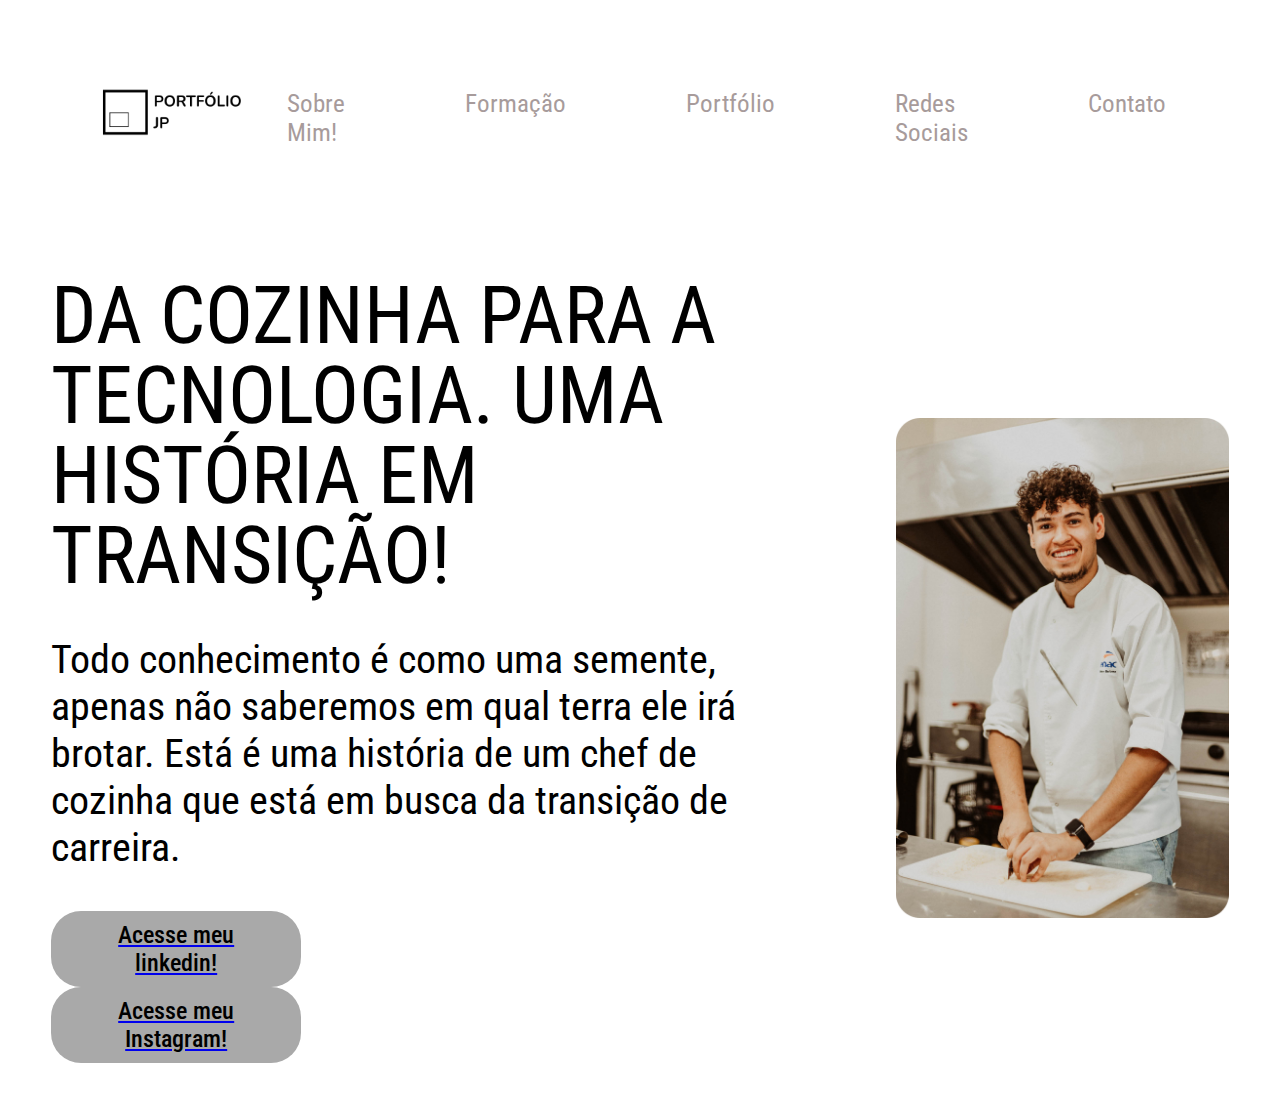
<file: index.html>
<!DOCTYPE html>
<html lang="pt-br">
<head>
    <meta charset="UTF-8">
    <meta name="viewport" content="width=device-width, initial-scale=1.0">

<!DOCTYPE html>
<html lang="pt-br">
<head>
    <meta charset="UTF-8">
    <meta name="viewport" content="width=device-width, initial-scale=1.0">

        <!-- Buscando fonte -->
         
    <link rel="preconnect" href="https://fonts.googleapis.com">
    <link rel="preconnect" href="https://fonts.gstatic.com" crossorigin>
    <link href="https://fonts.googleapis.com/css2?family=Roboto+Condensed:ital,wght@0,100..900;1,100..900&display=swap" rel="stylesheet">


    <title>Portifólio João Pedro Barbosa</title>
    <link rel="stylesheet" href="style.css">
</head>

<body>

        <!-- Cabeçalho -->

    <header>
        <div class="interface">
            <div class="logo">
                <a href="index.html">
                    <img 
                    src="images/logojp.png" 
                    alt="logo do projeto"
                    class="imagemReduzida">
                </a>
            </div> <!-- Fecha a classe logo-->

                    <!-- MEUNU PRINCIPAL-->

            <nav class="menu">
                <ul>
                    <li><a href="sobre.html">Sobre Mim!</a></li>
                    <li><a href="formacao.html">Formação</a></li>
                    <li><a href="portifolio.html">Portfólio</a></li>
                    <li><a href="https://linktr.ee/JoaoPedroBarbosaUNINTER">Redes Sociais</a></li>
                    <li><a href="Contato.html">Contato</a></li>
                </ul>
            </nav>
        
        </div> <!-- Fecha a classe interface-->

                    <!-- CONTEUDO-->

    </header>
    <main>
        <section class="toposite">
            <div class="interface">
                <div class="flex">
                    <div class="txtsite">
                        <h1>DA COZINHA PARA A TECNOLOGIA. UMA HISTÓRIA EM TRANSIÇÃO!</h1>
                        <P>Todo conhecimento é como uma semente, apenas não saberemos em qual terra ele irá brotar. Está é uma história de um chef de cozinha que está em busca da transição de carreira.</P>

                    <!-- LINKS REDES SOCIAIS-->

                        <div class="botaocontato">
                            <a 
                            href="https://www.linkedin.com/in/jo%C3%A3o-pedro-barbosa-2b99a675/?lipi=urn%3Ali%3Apage%3Ad_flagship3_feed%3Bs8DoP7fMRnmKgeaPsvj54w%3D%3D"><button>Acesse meu linkedin!</button>
                            </a> 
                            <a 
                            href="https://www.instagram.com/chefjoaobarbosa"><button>Acesse meu Instagram!</button>
                            </a>                             
                        </div> <!-- Fecha a classe botaocontato-->
                    </div> <!-- Fecha a classe txtsite-->

                    <!-- IMAGENS-->

                    <div class="imgtopo">
                        <img 
                        src="images/fotoperfil.png" 
                        alt="Chef João Barbosa"
                        height="500px"
                        >
                    </div> <!-- Fecha a classe imgtopo-->
                </div> <!-- Fecha a classe flex-->

            </div> <!-- Fecha a classe interface-->

        </section>

        
    </main>


</body>
</html>
</file>
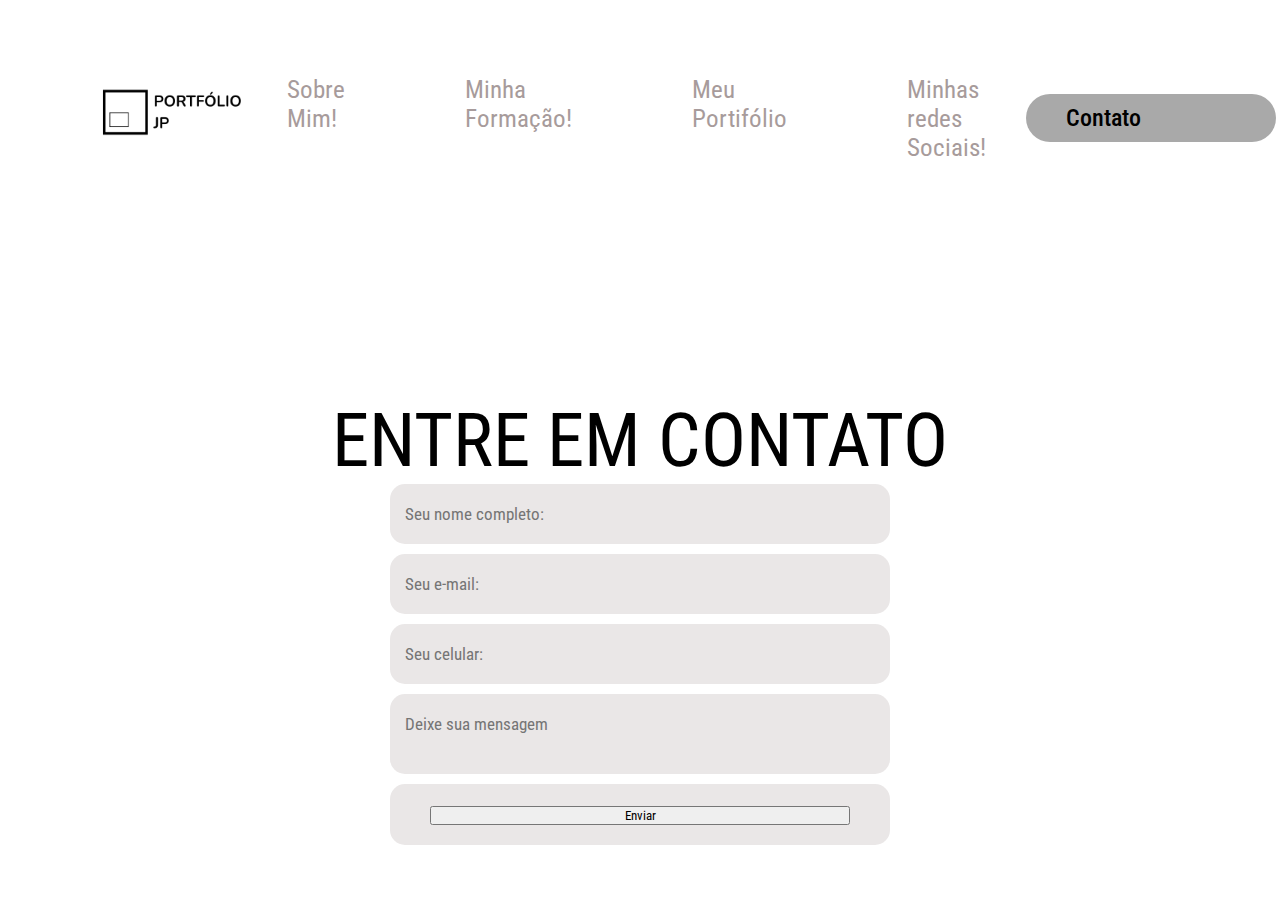
<file: Contato.html>
<!DOCTYPE html>
<html lang="pt-br">
<head>
    <meta charset="UTF-8">
    <meta name="viewport" content="width=device-width, initial-scale=1.0">

<link rel="preconnect" href="https://fonts.googleapis.com">
<link rel="preconnect" href="https://fonts.gstatic.com" crossorigin>
<link href="https://fonts.googleapis.com/css2?family=Roboto+Condensed:ital,wght@0,100..900;1,100..900&display=swap" rel="stylesheet">


    <title>Portifólio João Pedro Barbosa</title>
    <link rel="stylesheet" href="style.css">
</head>

<body>
    
    <header>
        <div class="interface">
            <div class="logo">
                <a href="index.html">
                    <img 
                    src="images/logojp.png" 
                    alt="logo do projeto"
                    class="imagemReduzida"
                    >
                </a>

            </div> <!-- Fecha a classe logo-->
            <nav class="menu">
                <ul>
                    <li><a href="sobre.html">Sobre Mim!</a></li>
                    <li><a href="formacao.html">Minha Formação!</a></li>
                    <li><a href="portifolio.html">Meu Portifólio</a></li>
                    <li><a href="https://linktr.ee/JoaoPedroBarbosaUNINTER">Minhas redes Sociais!</a></li>
                </ul>
            </nav>
            <div class="botaocontato">
                <a href="Contato.html">
                    <button>Contato</button>
            </div>
            </a>
        </div> <!-- Fecha a classe interface-->

    </header>
    <main>
        <section class="toposite">
            <div class="interface">
                

            </div> <!-- Fecha a classe interface-->

        </section>
                        <!-- ENTRE EM CONTATO -->


        <section class="formulario">
            <div class="interface">
                <h2 class="titulo">ENTRE EM CONTATO</h2>
                <form action="">
                    <input type="text" placeholder="Seu nome completo:" required>
                    <input type="text" placeholder="Seu e-mail:" required>
                    <input type="text" placeholder="Seu celular:">
                    <textarea name="" id="" placeholder="Deixe sua mensagem" required></textarea>
                    <div class="botaoenviar">
                        <button type="submit">Enviar</button>
                    </div>
                </form>
            </div> <!-- Fecha a classe interface-->
        </section>
    </main>


</body>
</html>
</file>
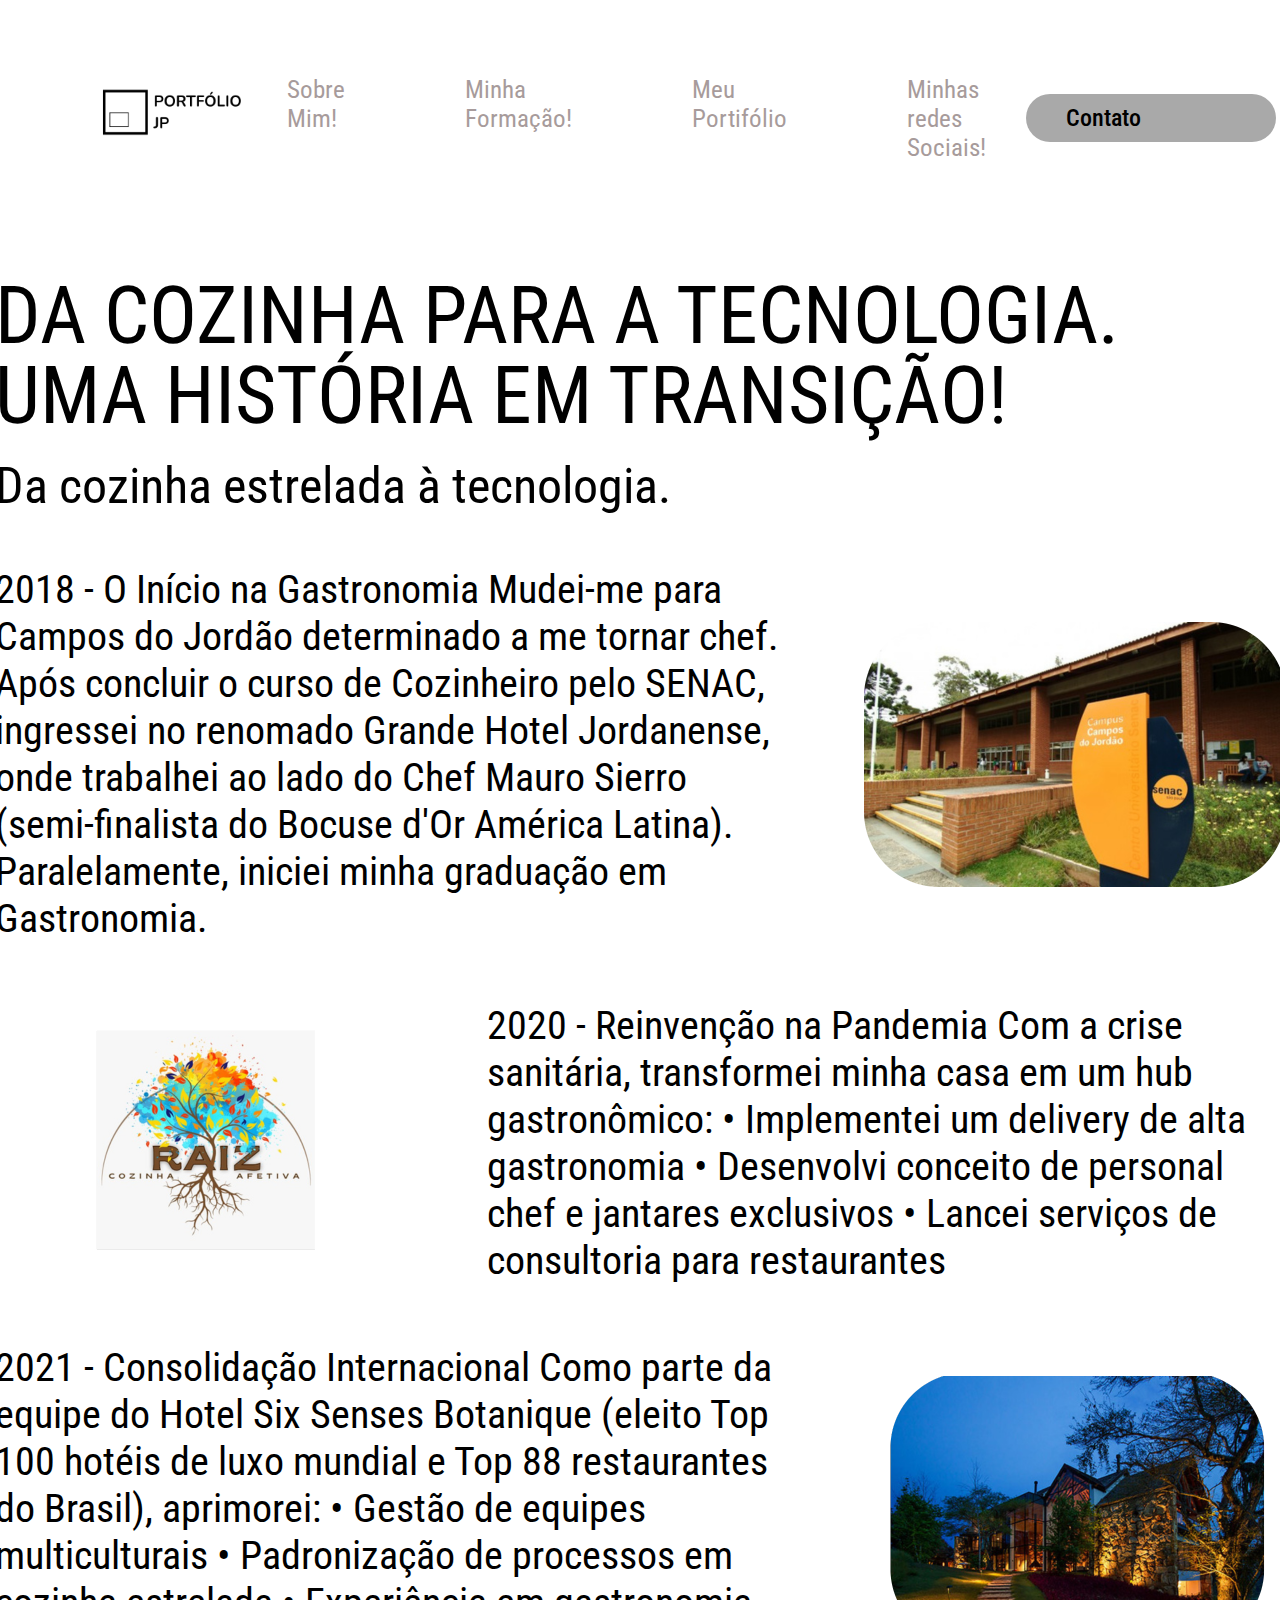
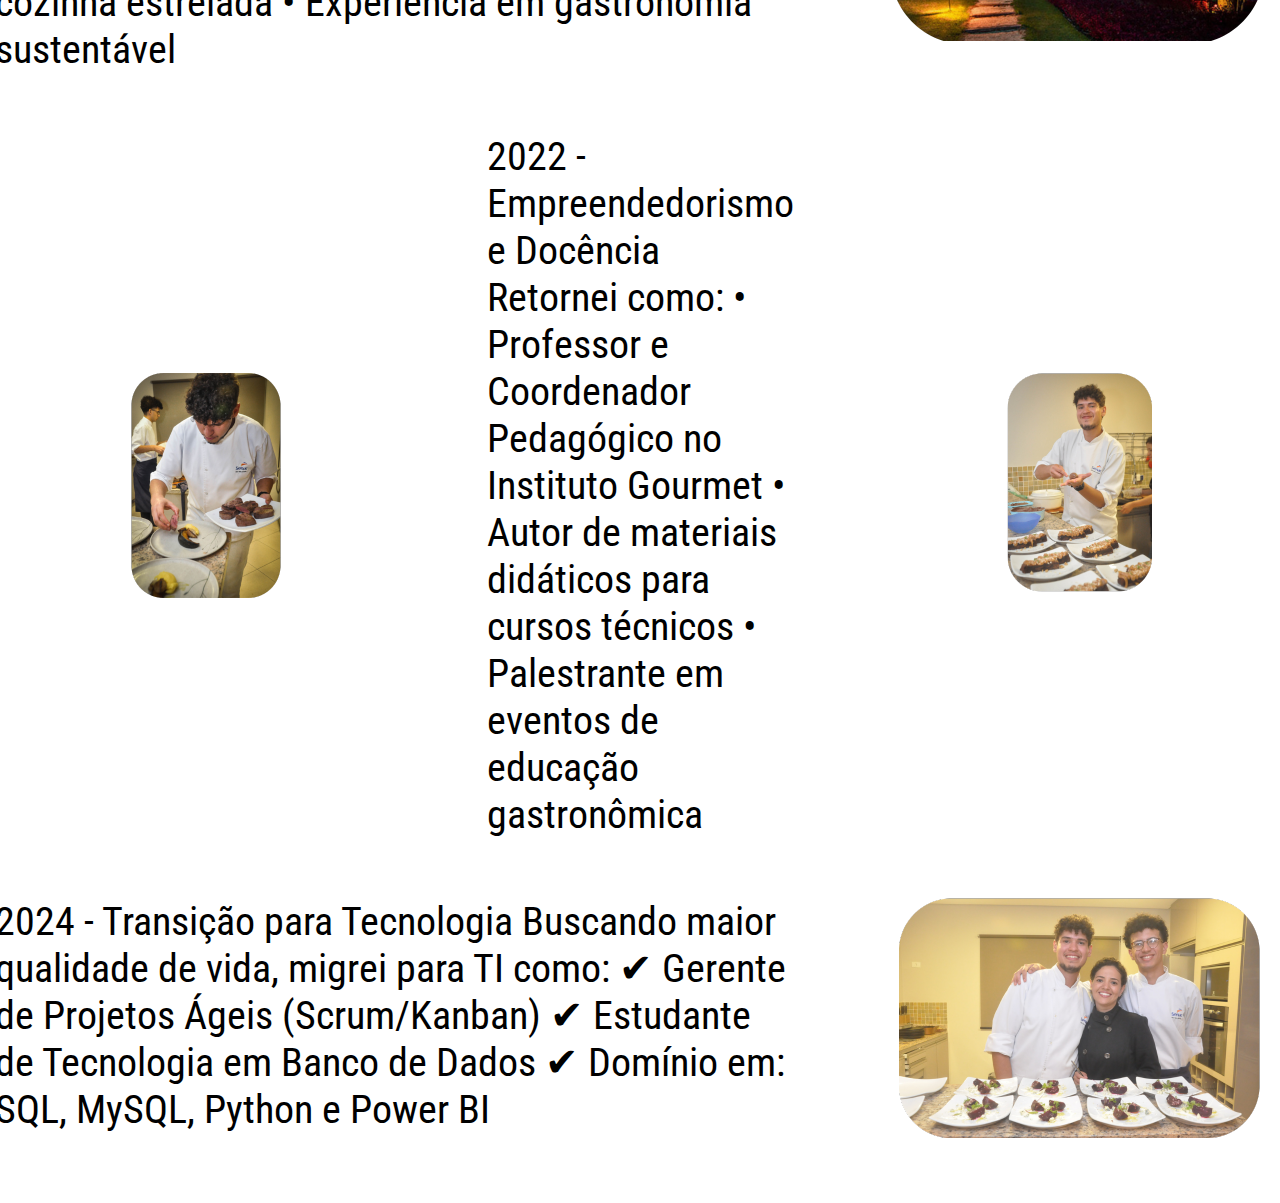
<file: formacao.html>
<!DOCTYPE html>
<html lang="pt-br">
<head>
    <meta charset="UTF-8">
    <meta name="viewport" content="width=device-width, initial-scale=1.0">

        <!-- Buscando fonte -->

<link rel="preconnect" href="https://fonts.googleapis.com">
<link rel="preconnect" href="https://fonts.gstatic.com" crossorigin>
<link href="https://fonts.googleapis.com/css2?family=Roboto+Condensed:ital,wght@0,100..900;1,100..900&display=swap" rel="stylesheet">


    <title>Portifólio João Pedro Barbosa</title>
    <link rel="stylesheet" href="style.css">
</head>

<body>
    
        <!-- cabeçalho -->

    <header>
        <div class="interface">
            <div class="logo">
                <a href="index.html">
                    <img 
                    src="images/logojp.png" 
                    alt="logo do projeto"
                    class="imagemReduzida"
                    >
                </a>

            </div> <!-- Fecha a classe logo-->

        <!-- MENU -->

            <nav class="menu">
                <ul>
                    <li><a href="sobre.html">Sobre Mim!</a></li>
                    <li><a href="formacao.html">Minha Formação!</a></li>
                    <li><a href="portifolio.html">Meu Portifólio</a></li>
                    <li><a href="https://linktr.ee/JoaoPedroBarbosaUNINTER">Minhas redes Sociais!</a></li>
                </ul>
            </nav>
            <div class="botaocontato">
                <a href="Contato.html">
                    <button>Contato</button>
            </div>
            </a>
        </div> <!-- Fecha a classe interface-->

    </header>
    
                <!-- CONTEUDO -->

    <main>
        <section class="toposite">
            <div class="interface">
                <div class="flex">
                    <div class="txtsobre">
                        <h1>DA COZINHA PARA A TECNOLOGIA. UMA HISTÓRIA EM TRANSIÇÃO!</h1>
                        <h2>Da cozinha estrelada à tecnologia.</h2>
                        <div class="flex">
                            <p>2018 - O Início na Gastronomia
                                Mudei-me para Campos do Jordão determinado a me tornar chef. Após concluir o curso de Cozinheiro pelo SENAC, ingressei no renomado Grande Hotel Jordanense, onde trabalhei ao lado do Chef Mauro Sierro (semi-finalista do Bocuse d'Or América Latina). Paralelamente, iniciei minha graduação em Gastronomia.</p>
                            <img src="images/senac.png" alt="SENAC">    
                        </div>
                        <div class="flex">
                            <img src="images/raiz.png" alt="SENAC">  
                            <p>2020 - Reinvenção na Pandemia
                                Com a crise sanitária, transformei minha casa em um hub gastronômico:
                                • Implementei um delivery de alta gastronomia
                                • Desenvolvi conceito de personal chef e jantares exclusivos
                                • Lancei serviços de consultoria para restaurantes</p>
                             
                        </div>
                        <div class="flex">
                            <p>2021 - Consolidação Internacional
                                Como parte da equipe do Hotel Six Senses Botanique (eleito Top 100 hotéis de luxo mundial e Top 88 restaurantes do Brasil), aprimorei:
                                • Gestão de equipes multiculturais
                                • Padronização de processos em cozinha estrelada
                                • Experiência em gastronomia sustentável</p>
                            <img src="images/botanique.png" alt="SENAC">    
                        </div>
                        <div class="flex">
                            <img src="images/cozinha2.png" alt="SENAC">  
                            <p>2022 - Empreendedorismo e Docência
                                Retornei como:
                                • Professor e Coordenador Pedagógico no Instituto Gourmet
                                • Autor de materiais didáticos para cursos técnicos
                                • Palestrante em eventos de educação gastronômica</p>
                            <img src="images/Design sem nome(1).png" alt="SENAC"> 
                             
                        </div>
                        <div class="flex">
             
                            <p>2024 - Transição para Tecnologia
                                Buscando maior qualidade de vida, migrei para TI como:
                                ✔ Gerente de Projetos Ágeis (Scrum/Kanban)
                                ✔ Estudante de Tecnologia em Banco de Dados
                                ✔ Domínio em: SQL, MySQL, Python e Power BI</p>
                            <img src="images/cozinha3.png" alt="SENAC"> 
                             
                        </div>
                        
                    </div> <!-- Fecha a classe txtsite-->

                   
                </div> <!-- Fecha a classe flex-->

            </div> <!-- Fecha a classe interface-->

        
    </main>


</body>
</html>
</file>
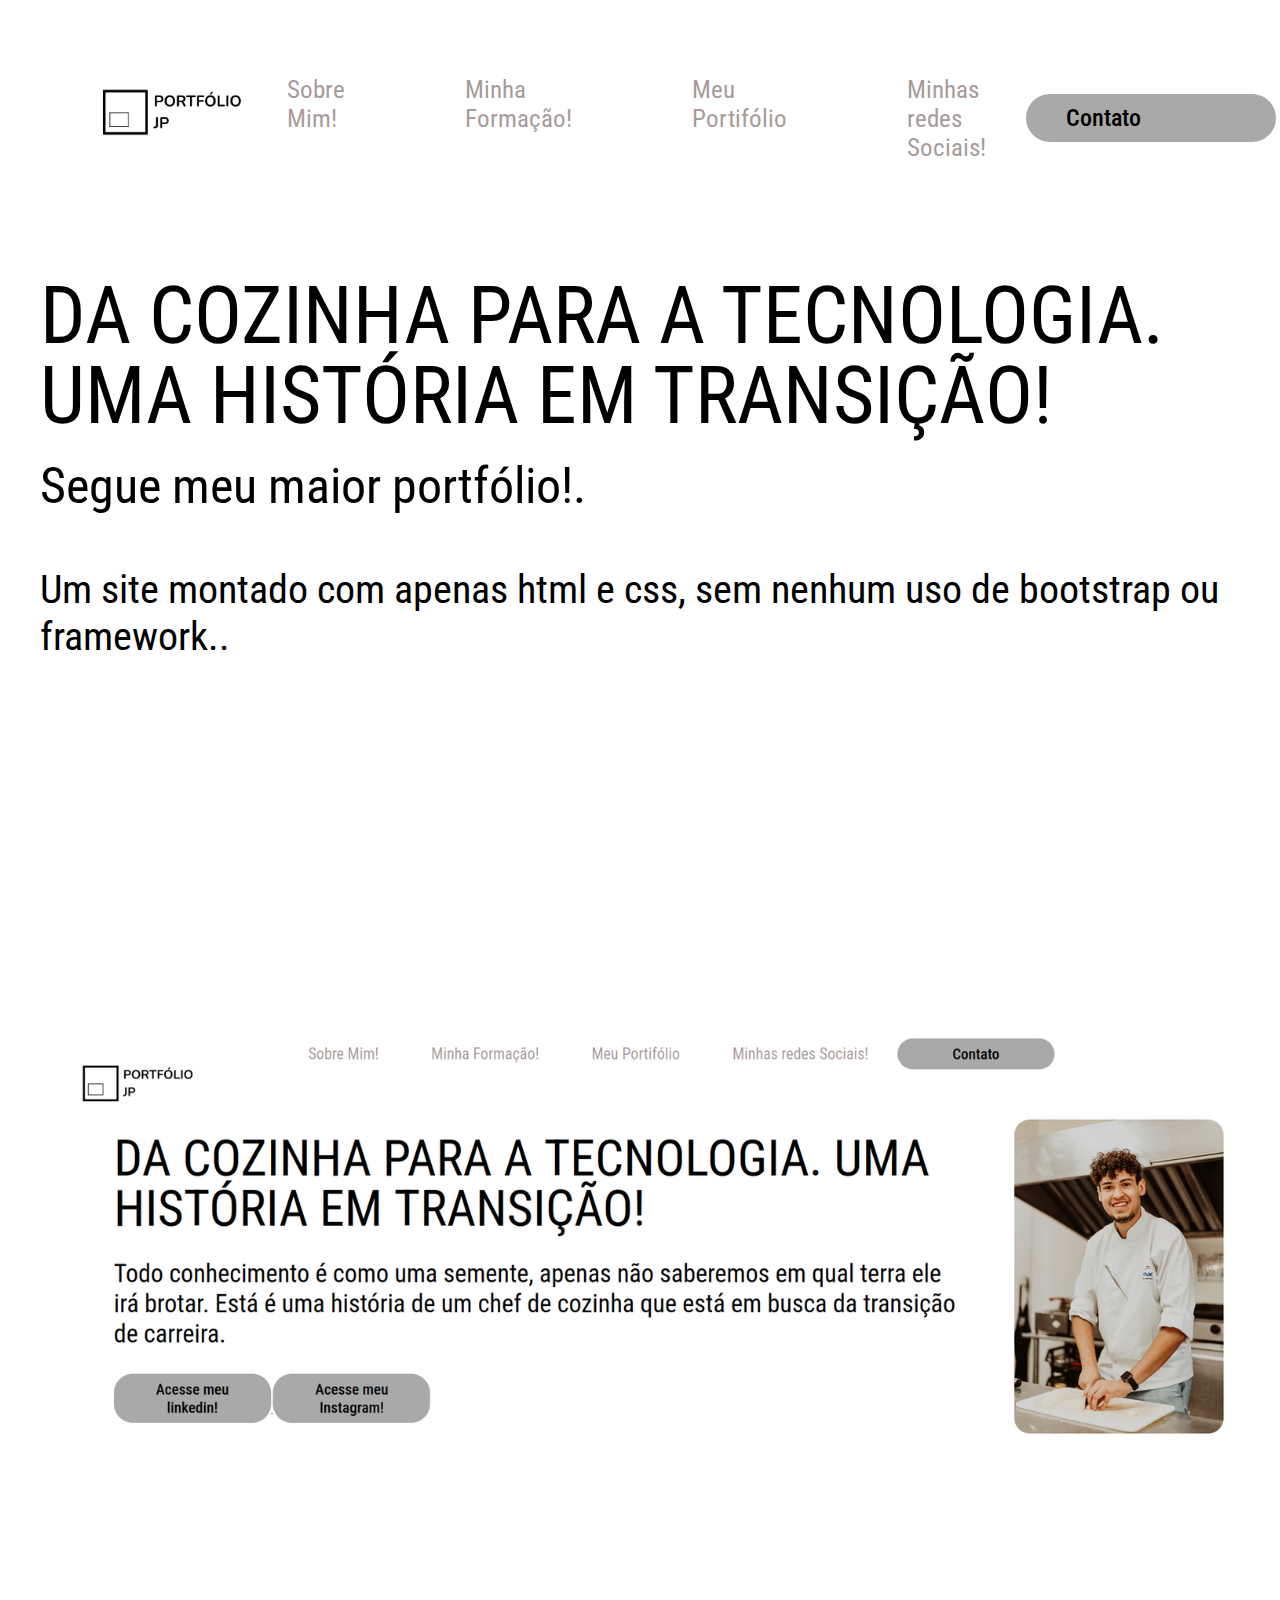
<file: portifolio.html>
<!DOCTYPE html>
<html lang="pt-br">
<head>
    <meta charset="UTF-8">
    <meta name="viewport" content="width=device-width, initial-scale=1.0">
    <link rel="preconnect" href="https://fonts.googleapis.com">

        <!-- Buscando fonte -->

<link rel="preconnect" href="https://fonts.gstatic.com" crossorigin>
<link href="https://fonts.googleapis.com/css2?family=Roboto+Condensed:ital,wght@0,100..900;1,100..900&display=swap" rel="stylesheet">
    

    <title>Portifólio João Pedro Barbosa</title>
    <link rel="stylesheet" href="style.css">
</head>

<body>
            <!-- cabeçalho -->

    <header>
        <div class="interface">
            <div class="logo">
                <a href="index.html">
                    <img 
                    src="images/logojp.png" 
                    alt="logo do projeto"
                    class="imagemReduzida"
                    >
                </a>

            </div> <!-- Fecha a classe logo-->

            <!-- MENU -->

            <nav class="menu">
                <ul>
                    <li><a href="sobre.html">Sobre Mim!</a></li>
                    <li><a href="formacao.html">Minha Formação!</a></li>
                    <li><a href="portifolio.html">Meu Portifólio</a></li>
                    <li><a href="https://linktr.ee/JoaoPedroBarbosaUNINTER">Minhas redes Sociais!</a></li>
                </ul>
            </nav>

            <!-- BOTÃO CONTATO -->

            <div class="botaocontato">
                <a href="Contato.html">
                    <button>Contato</button>
            </div>
            </a>
        </div> <!-- Fecha a classe interface-->

    </header>

            <!-- CONTEUDO -->

    <main>
        <section class="toposite">
            <div class="interface">
                <div class="flex">
                    <div class="txtsobre">
                        <h1>DA COZINHA PARA A TECNOLOGIA. UMA HISTÓRIA EM TRANSIÇÃO!</h1>
                        <h2>Segue meu maior portfólio!.</h2>
                        <div>
                            <p>Um site montado com apenas html e css, sem nenhum uso de bootstrap ou framework..</p>
                        </div>
                        <div class="imgcentro"> 
                            <img src="images/print.png" alt="">
                        </div>

                       
                        
                    </div> <!-- Fecha a classe txtsobre-->

                   
                </div> <!-- Fecha a classe flex-->

            </div> <!-- Fecha a classe interface-->

        
    </main>


</body>
</html>
</file>
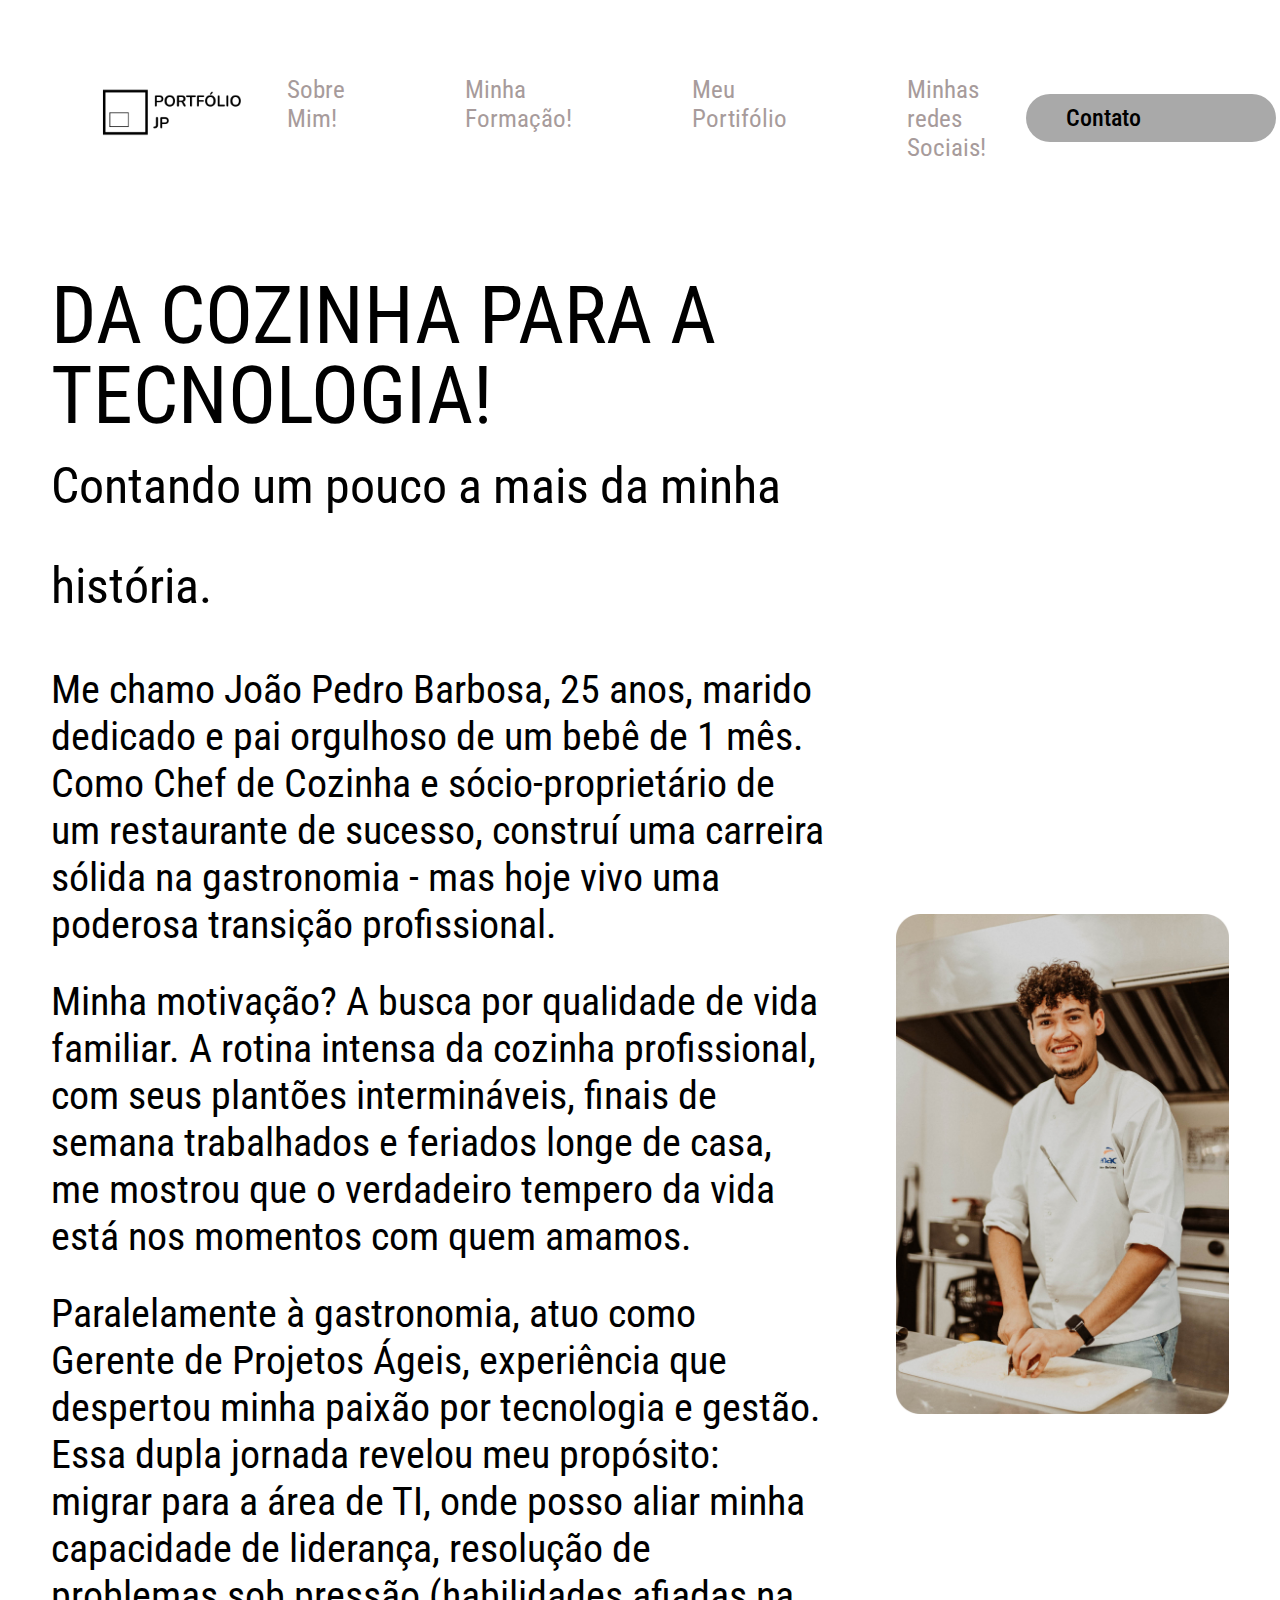
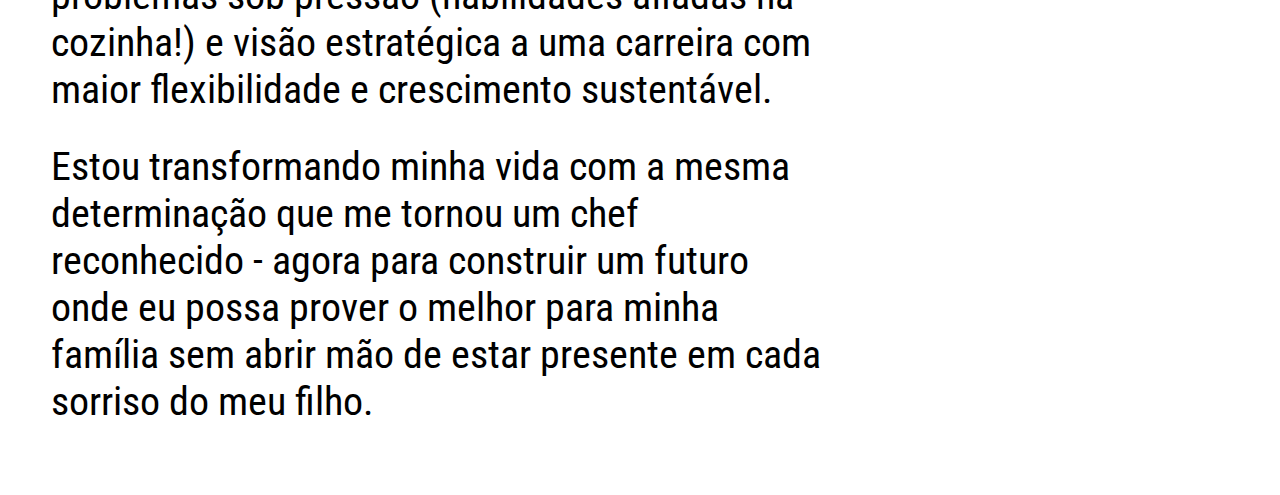
<file: sobre.html>
<!DOCTYPE html>
<html lang="pt-br">
<head>
    <meta charset="UTF-8">
    <meta name="viewport" content="width=device-width, initial-scale=1.0">

        <!-- Buscando fonte -->

<link rel="preconnect" href="https://fonts.googleapis.com">
<link rel="preconnect" href="https://fonts.gstatic.com" crossorigin>
<link href="https://fonts.googleapis.com/css2?family=Roboto+Condensed:ital,wght@0,100..900;1,100..900&display=swap" rel="stylesheet">

    <title>Portifólio João Pedro Barbosa</title>
    <link rel="stylesheet" href="style.css">
</head>

<body>
    

            <!-- cabeçalho -->

    <header>
        <div class="interface">
            <div class="logo">
                <a href="index.html">
                    <img 
                    src="images/logojp.png" 
                    alt="logo do projeto"
                    class="imagemReduzida"
                    >
                </a>

            </div> <!-- Fecha a classe logo-->
            <nav class="menu">

            <!-- MENU -->

                <ul>
                    <li><a href="sobre.html">Sobre Mim!</a></li>
                    <li><a href="portifolio.html">Minha Formação!</a></li>
                    <li><a href="formacao.html">Meu Portifólio</a></li>
                    <li><a href="https://linktr.ee/JoaoPedroBarbosaUNINTER">Minhas redes Sociais!</a></li>
                </ul>
            </nav>
            <div class="botaocontato">
                <a href="Contato.html">
                    <button>Contato</button>
            </div>
            </a>
        </div> <!-- Fecha a classe interface-->

    </header>

                    <!-- CONTEUDO -->

    <main>
        <section class="toposite">
            <div class="interface">
                <div class="flex">

                    <div class="txtsobre">
                        <h1>DA COZINHA PARA A TECNOLOGIA!</h1>
                        <h2>Contando um pouco a mais da minha história.</h2>
                        <P>Me chamo João Pedro Barbosa, 25 anos, marido dedicado e pai orgulhoso de um bebê de 1 mês. Como Chef de Cozinha e sócio-proprietário de um restaurante de sucesso, construí uma carreira sólida na gastronomia - mas hoje vivo uma poderosa transição profissional.</P>
                        <p>Minha motivação? A busca por qualidade de vida familiar. A rotina intensa da cozinha profissional, com seus plantões intermináveis, finais de semana trabalhados e feriados longe de casa, me mostrou que o verdadeiro tempero da vida está nos momentos com quem amamos.</p>
                        <p>Paralelamente à gastronomia, atuo como Gerente de Projetos Ágeis, experiência que despertou minha paixão por tecnologia e gestão. Essa dupla jornada revelou meu propósito: migrar para a área de TI, onde posso aliar minha capacidade de liderança, resolução de problemas sob pressão (habilidades afiadas na cozinha!) e visão estratégica a uma carreira com maior flexibilidade e crescimento sustentável.</p>
                        <p>Estou transformando minha vida com a mesma determinação que me tornou um chef reconhecido - agora para construir um futuro onde eu possa prover o melhor para minha família sem abrir mão de estar presente em cada sorriso do meu filho.</p>

                    </div> <!-- Fecha a classe txtsite-->
                    <div class="imgtopo">
                        <img 
                        src="images/fotoperfil.png" 
                        alt="Chef João Barbosa"
                        height="500px"
                        >
                    </div> <!-- Fecha a classe imgtopo-->
                    
                </div> <!-- Fecha a classe flex-->

            </div> <!-- Fecha a classe interface-->

        </section>

        
    </main>


</body>
</html>
</file>
<file: style.css>
/* FORMATAÇÃO BASE*/

*{
    margin: 0;
    padding: 0;
    box-sizing: border-box;
    font-family: "Roboto Condensed", sans-serif;
    font-optical-sizing: auto;
    font-weight: 400;
    font-style: normal;
}

/* LAYOUT */

body{
    height: 100vh;
    display: flex;
    flex-direction: column;
}

.flex{
    display: flex;
    justify-content: space-between;
    align-items: center;
    gap: 100px;
}

/* CABEÇALHO */

header{
    padding: 40px 6%;
}

header > .interface {
    display: flex;
    align-items: center;
    justify-content: space-between;
    max-width: 1280px;  
    margin: 0 auto;     
    padding: 0 20px;    
}


.logo {
    z-index: 1001; 
    position: relative; 
}

/* MENU */

.menu ul {
    display: flex;
    gap: 40px;
    list-style: none;
}
/* Mudando a cor do meu menu*/

header a{
    display: flex;
    color: rgb(167, 155, 155);
    text-decoration: none;
    display: inline-block; /*convertendo meu link*/
    transition: .3s;
    font-size: 25px;
}
/*Quando eu passo o mouse encima do meu menu ele da um zoom e sai de cinza para preto*/
header a:hover{
    color: black;
    transform: scale(1.1); /* só funciona em elementos block level, então vou converter meu link*/
}

/*Tirando as bolinhas do menu*/
header nav ul{
    list-style-type: none;
}

/*Espaçando meu nav*/
header nav ul li{
    display: inline-block;
    padding: 0 40px;
}

/* LOGO */

/*Diminuir a minha logo*/
.imagemReduzida {
    position: static;              
    height: auto;        
    width: 150px;        
    margin: 0px 0;          
    padding: 0;         
}

.imgcentro {
    width: 100%;              
    margin: 0 auto;      
    max-width: 1200px;      
    padding: 20px;         
    box-sizing: border-box; 
}


/* BOTOÕES */


/*Estilizando meus botões*/
.botaocontato button{
    display: flex;
    padding: 10px 40px;
    font-size: 24px;
    font-weight: 500;
    background-color: darkgray;
    width: 250px;  
    cursor: pointer;
    border: 0;
    border-radius: 30px;
}


/* ESTILIZANDO A MAIN*/
section.toposite{
    padding: 40px 4%;
}

section.toposite .flex{
    align-items: center;
    justify-content: center;
    gap: 70px;
}
.toposite .txtsite h1{
    font-size: 80px;
    line-height: 80px;
}


.toposite .txtsite p{
    margin: 40px 0;
    font-size: 40px;
}

.toposite .txtsobre h1{
    font-size: 80px;
    line-height: 80px;
}

.toposite .txtsobre h2{
    font-size: 50px;
    line-height: 100px;
}

.toposite .txtsobre p{
    margin: 30px 0;
    font-size: 40px;
}

/* ENTRE EM CONTATO*/

section.formulario{
    padding: 80px 4%;
    text-align: center;
    display: flex;
    justify-content: center;
    height: 200px;
    font-size: 50px;
}
form{
    max-width: 500px;
    margin: 0 auto;
    display: flex;
    justify-content: center;
    flex-direction: column;
    gap: 10px;
}

form input, form textarea, .botaoenviar{
    width: 100%;
    background-color: rgb(234, 231, 231);
    border: 0;
    outline: 0;
    padding: 20px 15px;
    border-radius: 15px;
    font-size: 17px;
}

form textarea{
    resize: none;
    max-height: 350px;
}


.botaoenviar button{
    width: 420px;
    text-align: center;
    cursor: pointer;
}
</file>
